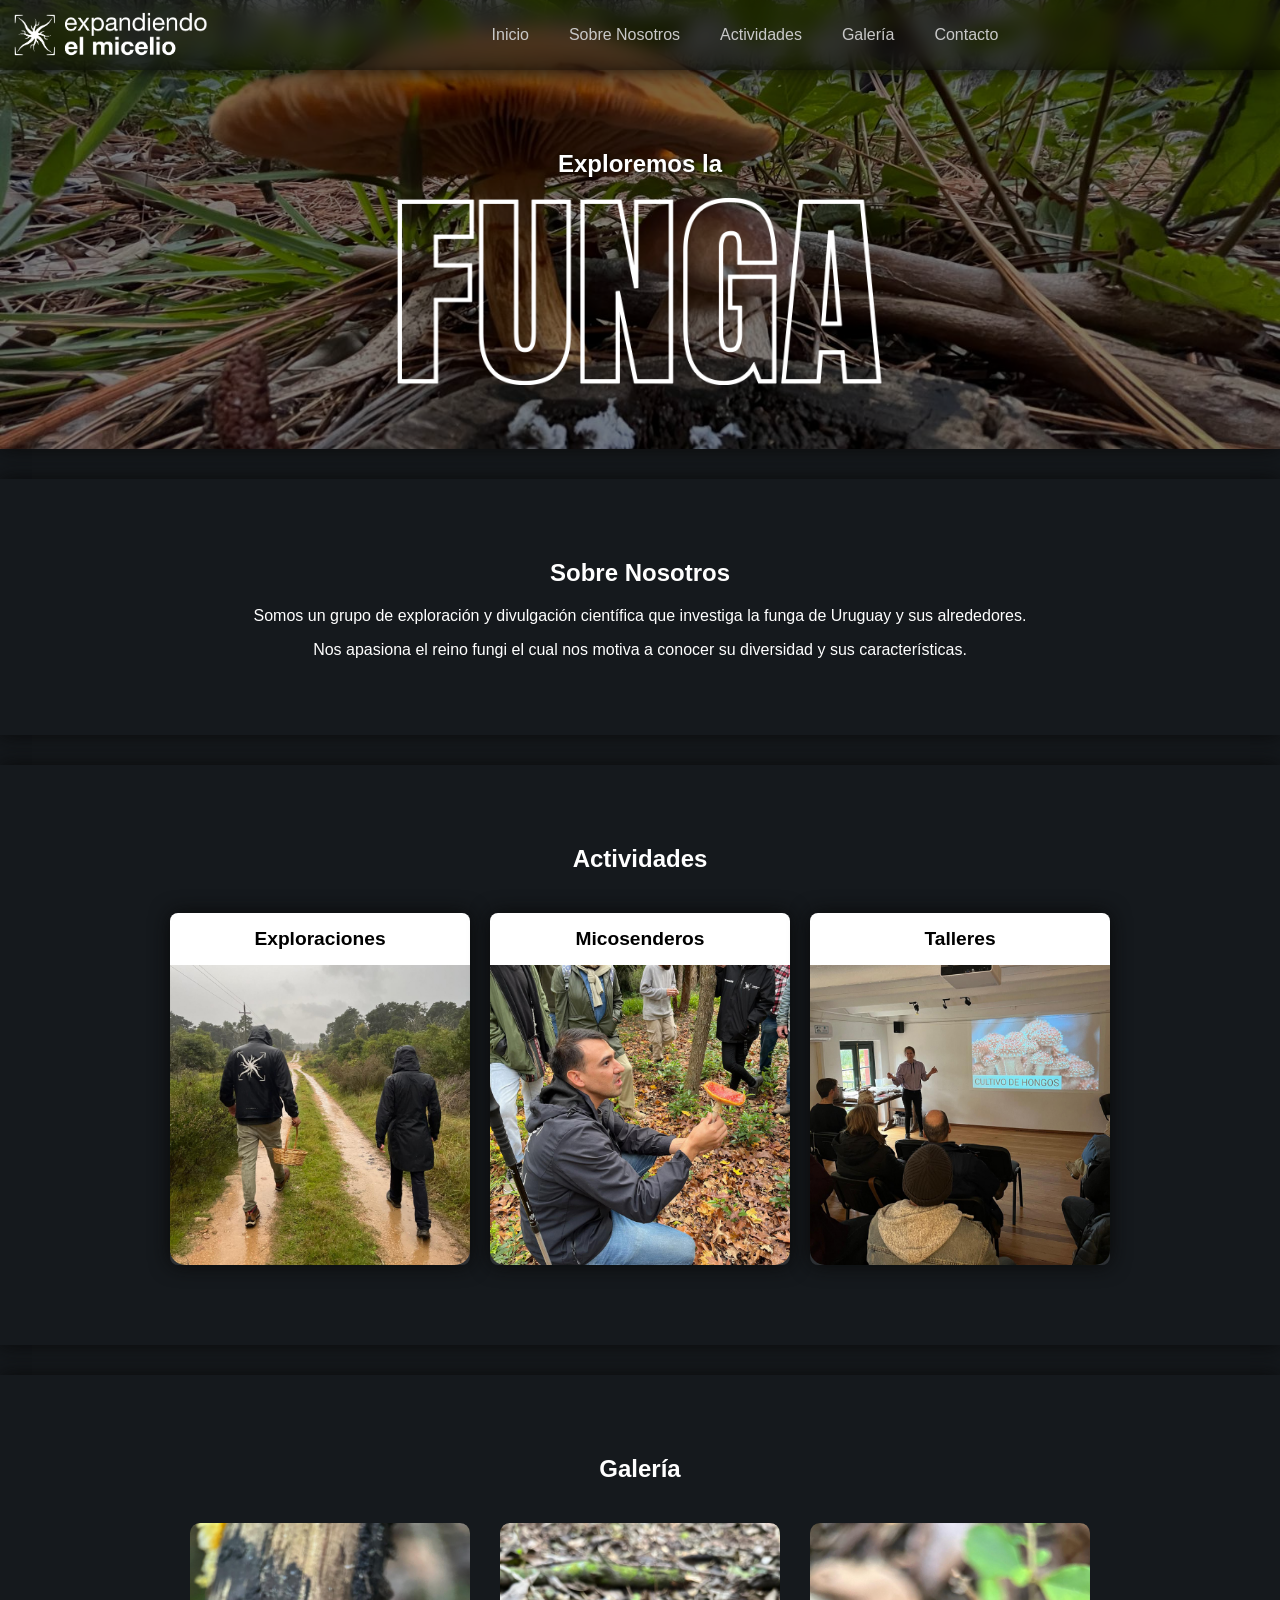
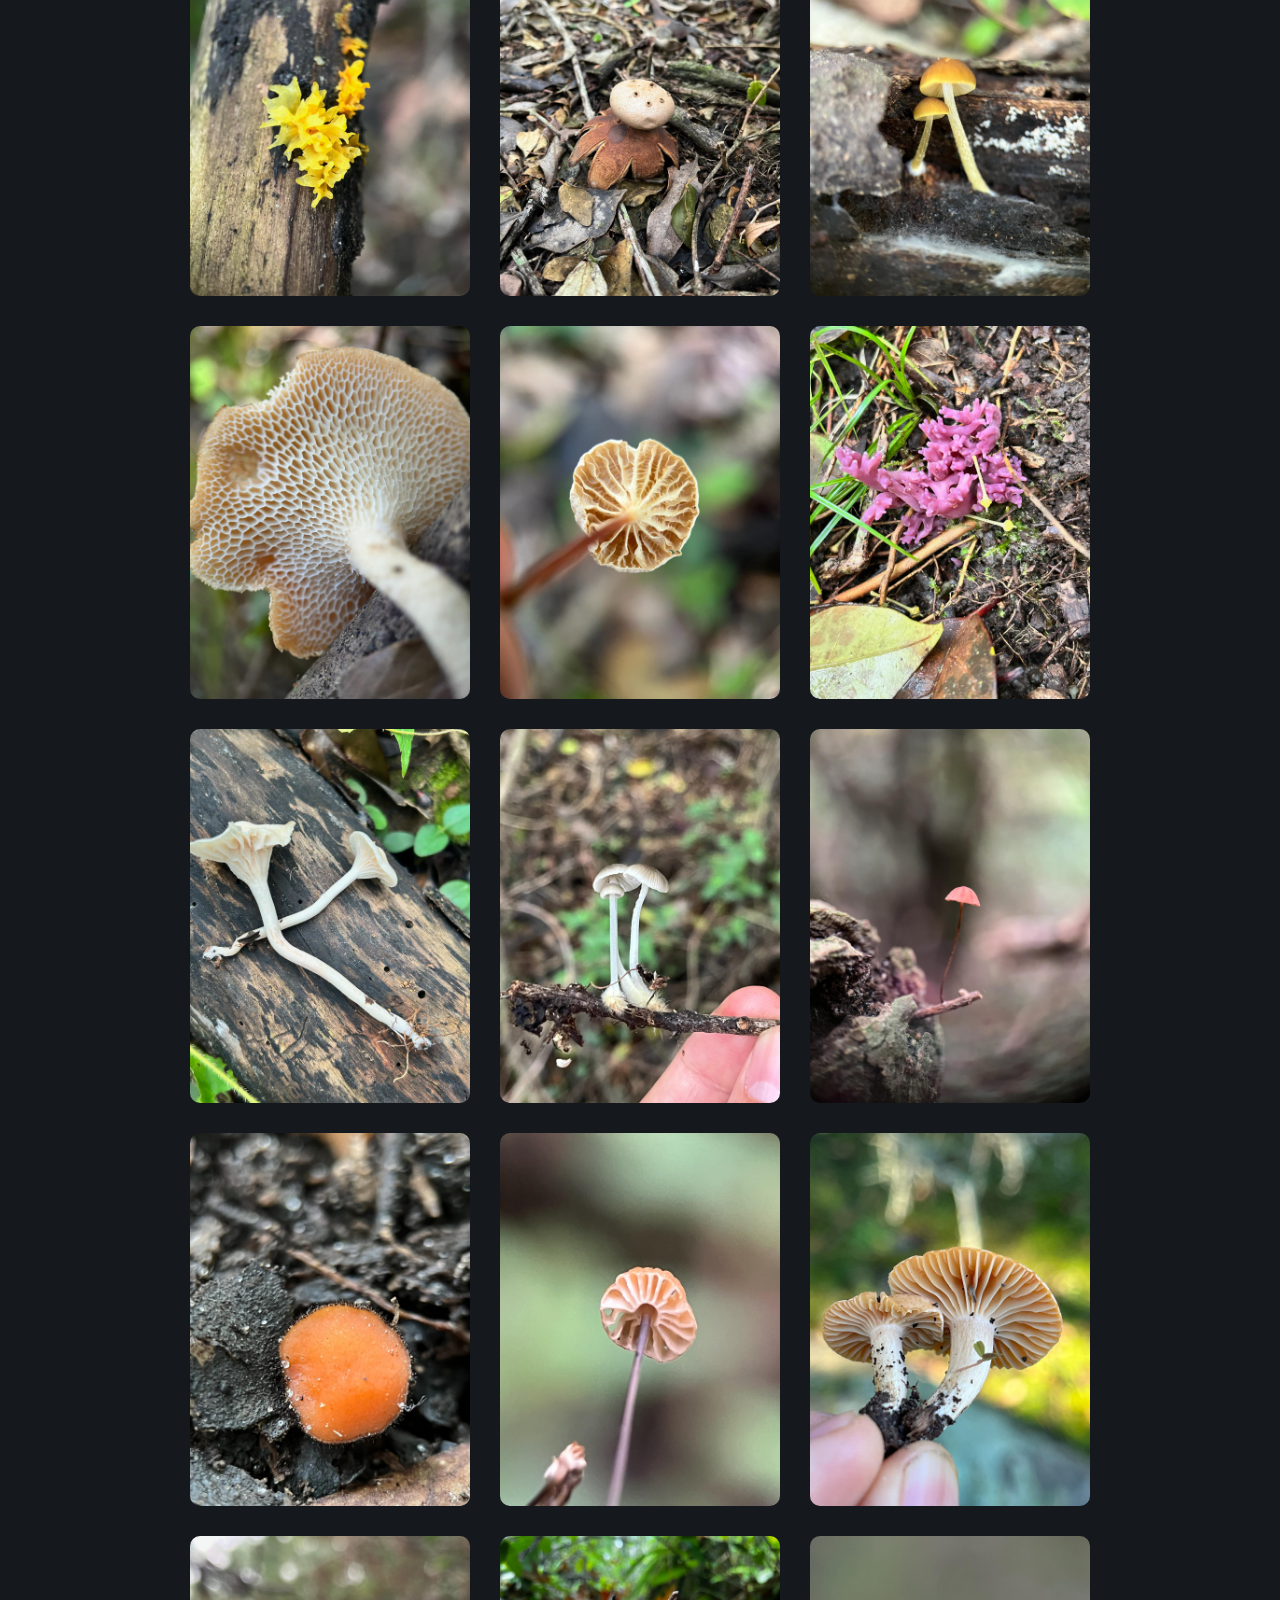
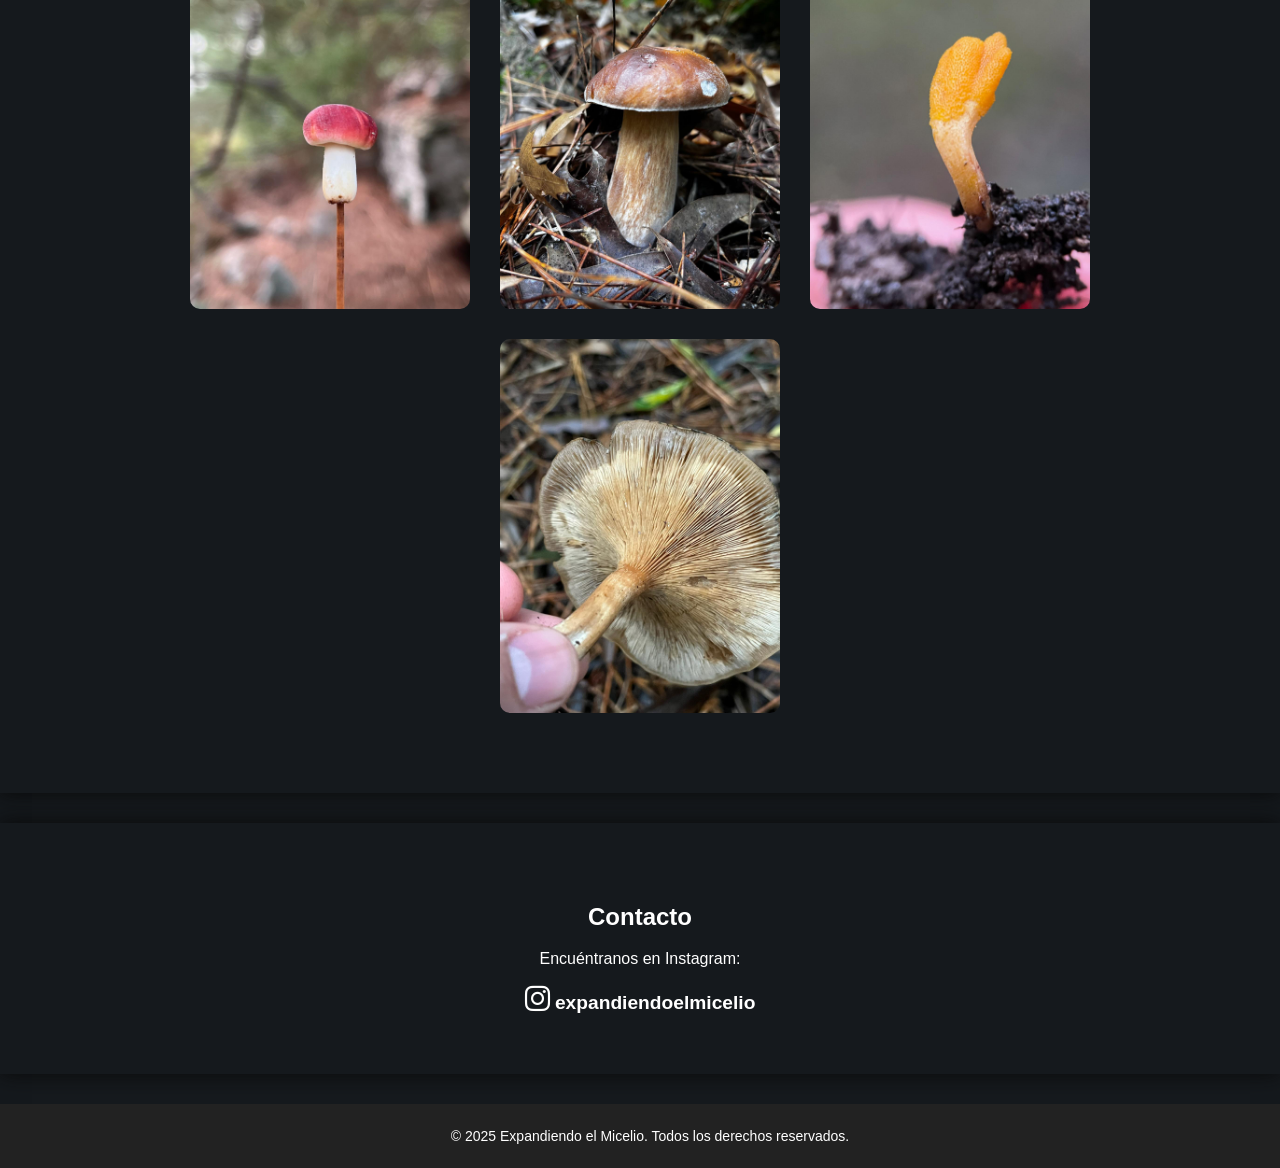
<file: index.html>
<!DOCTYPE html>
<html lang="es">
<head>
    <meta charset="UTF-8">
    <meta name="viewport" content="width=device-width, initial-scale=1.0">
    <title>Expandiendo el Micelio</title>
    <link rel="stylesheet" href="css/styles.css">
    <link rel="icon" href="images/favicon.png" type="image/x-icon">
    <link rel="stylesheet" href="https://cdnjs.cloudflare.com/ajax/libs/font-awesome/6.4.2/css/all.min.css">
</head>
<body>

    <div class="hero">
        <header>
            <img src="images/logo.png" alt="expandiendo el micelio" class="logo">
            <!--<h1>Expandiendo el Micelio</h1>-->
            <nav>
                <button class="menu-toggle">☰</button>
                <ul class="nav-menu">
                    <li><a href="#inicio">Inicio</a></li>
                    <li><a href="#sobre-nosotros">Sobre Nosotros</a></li>
                    <li><a href="#actividades">Actividades</a></li>
                    <li><a href="#galeria">Galería</a></li>
                    <!--<li><a href="#blog">Blog</a></li>-->
                    <li><a href="#contacto">Contacto</a></li>
                </ul>
            </nav>
    
            <nav>
                <!-- a futuro puede ir inicio de sesión y registro-->
            </nav>
        </header>        
        
        <section id="inicio" class="section">
            <h2>Exploremos la</h2>            
            <img src="images/funga.png" alt="funga" class="imagen-funga">
            <!--<p>Exploramos y divulgamos acerca del fascinante mundo de los hongos.</p>-->
        </section>
    </div>
    
    
    <section id="sobre-nosotros" class="section">
        <h2>Sobre Nosotros</h2>
        <p>Somos un grupo de exploración y divulgación científica que investiga la funga de Uruguay y sus alrededores.</p>
        <p>Nos apasiona el reino fungi el cual nos motiva a conocer su diversidad y sus características.</p>
    </section>
    
    <section id="actividades" class="section">
        <h2>Actividades</h2>
        <div class="actividades-container">
            <div class="tarjeta">
                <h3>Exploraciones</h3>
                <img src="images/exploracion.jpg" alt="Exploraciones">
            </div>
            <div class="tarjeta">
                <h3>Micosenderos</h3>
                <img src="images/micosenderos.jpg" alt="Micosenderos guiados">
            </div>
            <div class="tarjeta">
                <h3>Talleres</h3>
                <img src="images/talleres.jpg" alt="Talleres sobre hongos">
            </div>
        </div>
    </section> 
      
    <section id="galeria" class="section">
        <h2>Galería</h2>
        <div class="galeria-container"></div>
    </section>
    
    <!--
    <section id="blog" class="section">
        <h2>Blog / Noticias</h2>
        <p>Artículos sobre hallazgos y datos científicos.</p>
    </section>
    -->
    
    <section id="contacto" class="section">
        <h2>Contacto</h2>
        <p>Encuéntranos en Instagram:</p>
        <a href="https://www.instagram.com/expandiendoelmicelio" target="_blank" class="instagram-link">
            <i class="fa-brands fa-instagram"></i> expandiendoelmicelio
        </a>
    </section>
    
    <footer>
        <p>&copy; 2025 Expandiendo el Micelio. Todos los derechos reservados.</p>
    </footer>

    <button id="backToTop" class="back-to-top">&gt;</button>

    <script>
        document.querySelector(".menu-toggle").addEventListener("click", function() {
            document.querySelector(".nav-menu").classList.toggle("show");
        });

        document.addEventListener("DOMContentLoaded", function () {
        const backToTopButton = document.getElementById("backToTop");

        // Mostrar u ocultar el botón según la posición de la página
        window.addEventListener("scroll", function () {
            if (window.scrollY > 200) {
                backToTopButton.style.display = "flex";
            } else {
                backToTopButton.style.display = "none";
            }
        });

        // Acción al hacer clic en el botón
        backToTopButton.addEventListener("click", function () {
            window.scrollTo({ top: 0, behavior: "smooth" });
        });
    });

    document.addEventListener("DOMContentLoaded", function () {
        const galeriaContainer = document.querySelector(".galeria-container");

        for (let i = 1; i <= 16; i++) { // Ajusta el número según la cantidad de imágenes que tengas
            const img = document.createElement("img");
            img.src = `images/galeria/galeria_${i}.jpg`;
            img.alt = `Galería ${i}`;
            galeriaContainer.appendChild(img);
        }
    });
    </script>
</body>
</html>
</file>
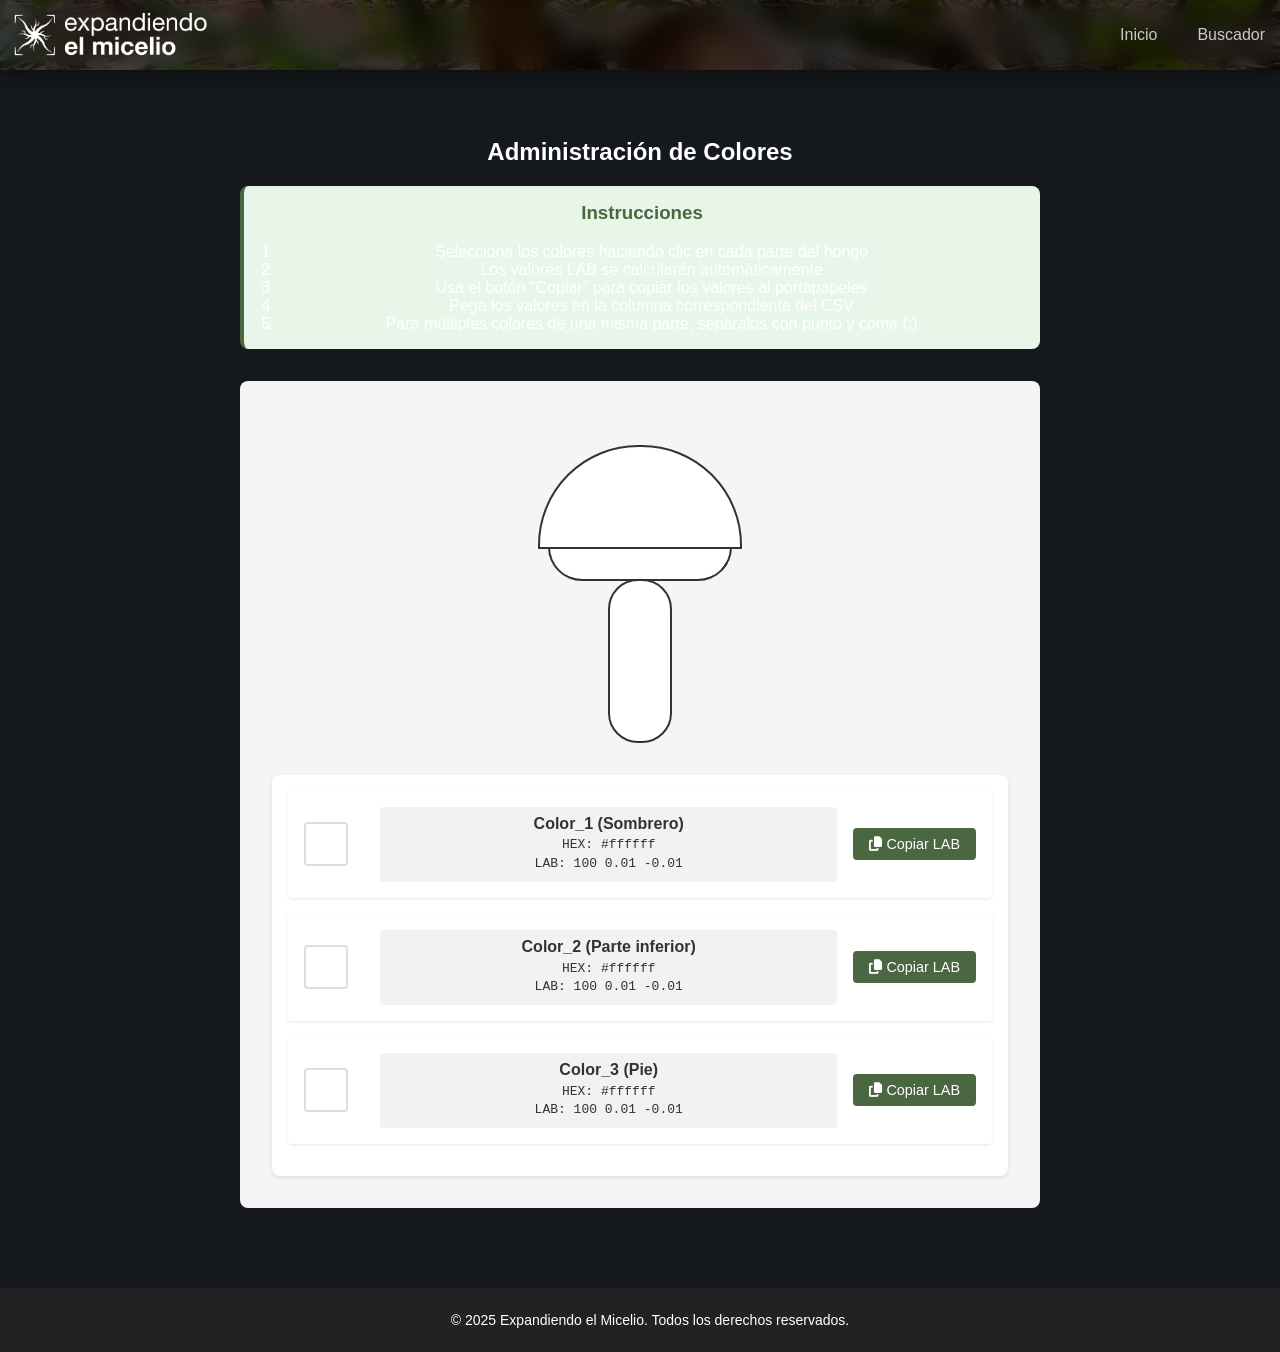
<file: admin-colores.html>
<!DOCTYPE html>
<html lang="es">
<head>
    <meta charset="UTF-8">
    <meta name="viewport" content="width=device-width, initial-scale=1.0">
    <title>Administración de Colores - Expandiendo el Micelio</title>
    <link rel="stylesheet" href="css/styles.css">
    <link rel="icon" href="images/favicon.png" type="image/x-icon">
    <link rel="stylesheet" href="https://cdnjs.cloudflare.com/ajax/libs/font-awesome/6.4.2/css/all.min.css">
    <style>
        .admin-container {
            max-width: 800px;
            margin: 2rem auto;
            padding: 1rem;
        }

        .color-section {
            background: #f5f5f5;
            padding: 2rem;
            border-radius: 8px;
            margin-bottom: 2rem;
        }

        .mushroom-selector {
            width: 300px;
            margin: 2rem auto;
            position: relative;
            display: flex;
            flex-direction: column;
            align-items: center;
        }

        .mushroom-part {
            position: relative;
            cursor: pointer;
            transition: transform 0.2s;
            display: flex;
            justify-content: center;
            width: 100%;
        }

        .cap {
            width: 200px;
            height: 100px;
            background-color: #FFFFFF;
            border: 2px solid #333;
            border-radius: 100px 100px 0 0;
            position: relative;
            z-index: 3;
        }

        .gills {
            width: 180px;
            height: 30px;
            background-color: #FFFFFF;
            border: 2px solid #333;
            border-radius: 0 0 90px 90px;
            margin-top: -2px;
            position: relative;
            z-index: 2;
        }

        .stem {
            width: 60px;
            height: 160px;
            background-color: #FFFFFF;
            border: 2px solid #333;
            border-radius: 30px;
            margin-top: -2px;
            position: relative;
            z-index: 1;
        }

        .color-picker {
            position: absolute;
            opacity: 0;
            width: 100%;
            height: 100%;
            cursor: pointer;
            top: 0;
            left: 0;
            margin: 0;
            padding: 0;
        }

        .color-values {
            margin-top: 2rem;
            padding: 1rem;
            background: white;
            border-radius: 8px;
            box-shadow: 0 2px 4px rgba(0,0,0,0.1);
        }

        .color-row {
            display: flex;
            align-items: center;
            gap: 1rem;
            margin-bottom: 1rem;
            padding: 1rem;
            background: white;
            border-radius: 4px;
            box-shadow: 0 1px 3px rgba(0,0,0,0.1);
        }

        .color-preview {
            width: 40px;
            height: 40px;
            border: 2px solid #ddd;
            border-radius: 4px;
            margin-right: 1rem;
        }

        .color-info {
            flex-grow: 1;
            background: rgba(0, 0, 0, 0.05);
            padding: 0.5rem;
            border-radius: 4px;
        }

        .color-info strong {
            color: #333;
            display: block;
            margin-bottom: 0.3rem;
        }

        .color-info p {
            margin: 0.2rem 0;
            font-family: monospace;
            color: #333;
            font-weight: 500;
        }

        .copy-button {
            padding: 0.5rem 1rem;
            background: #4a6741;
            color: white;
            border: none;
            border-radius: 4px;
            cursor: pointer;
            font-size: 0.9rem;
            transition: background-color 0.3s;
        }

        .copy-button:hover {
            background: #3a5233;
        }

        .instructions {
            margin-bottom: 2rem;
            padding: 1rem;
            background: #e8f5e9;
            border-radius: 8px;
            border-left: 4px solid #4a6741;
        }

        .instructions h3 {
            margin-top: 0;
            color: #4a6741;
        }

        .instructions ol {
            margin: 0;
            padding-left: 1.2rem;
        }
    </style>
</head>
<body>
    <div class="hero">
        <header>
            <img src="images/logo.png" alt="expandiendo el micelio" class="logo">
            <nav>
                <button class="menu-toggle">☰</button>
                <ul class="nav-menu">
                    <li><a href="index.html">Inicio</a></li>
                    <li><a href="buscador.html">Buscador</a></li>
                </ul>
            </nav>
        </header>
    </div>

    <main>
        <div class="admin-container">
            <h2>Administración de Colores</h2>
            
            <div class="instructions">
                <h3>Instrucciones</h3>
                <ol>
                    <li>Selecciona los colores haciendo clic en cada parte del hongo</li>
                    <li>Los valores LAB se calcularán automáticamente</li>
                    <li>Usa el botón "Copiar" para copiar los valores al portapapeles</li>
                    <li>Pega los valores en la columna correspondiente del CSV</li>
                    <li>Para múltiples colores de una misma parte, sepáralos con punto y coma (;)</li>
                </ol>
            </div>

            <div class="color-section">
                <div class="mushroom-selector">
                    <div class="mushroom-part cap">
                        <input type="color" id="superficie" class="color-picker" value="#FFFFFF" title="Color del sombrero">
                    </div>
                    <div class="mushroom-part gills">
                        <input type="color" id="parte-inferior" class="color-picker" value="#FFFFFF" title="Color de las láminas">
                    </div>
                    <div class="mushroom-part stem">
                        <input type="color" id="pie" class="color-picker" value="#FFFFFF" title="Color del pie">
                    </div>
                </div>

                <div class="color-values">
                    <div class="color-row">
                        <div class="color-preview" id="preview-superficie"></div>
                        <div class="color-info">
                            <strong>Color_1 (Sombrero)</strong>
                            <p>HEX: <span id="hex-superficie">#FFFFFF</span></p>
                            <p>LAB: <span id="lab-superficie">100,0,0</span></p>
                        </div>
                        <button class="copy-button" data-target="lab-superficie">
                            <i class="fas fa-copy"></i> Copiar LAB
                        </button>
                    </div>

                    <div class="color-row">
                        <div class="color-preview" id="preview-parte-inferior"></div>
                        <div class="color-info">
                            <strong>Color_2 (Parte inferior)</strong>
                            <p>HEX: <span id="hex-parte-inferior">#FFFFFF</span></p>
                            <p>LAB: <span id="lab-parte-inferior">100,0,0</span></p>
                        </div>
                        <button class="copy-button" data-target="lab-parte-inferior">
                            <i class="fas fa-copy"></i> Copiar LAB
                        </button>
                    </div>

                    <div class="color-row">
                        <div class="color-preview" id="preview-pie"></div>
                        <div class="color-info">
                            <strong>Color_3 (Pie)</strong>
                            <p>HEX: <span id="hex-pie">#FFFFFF</span></p>
                            <p>LAB: <span id="lab-pie">100,0,0</span></p>
                        </div>
                        <button class="copy-button" data-target="lab-pie">
                            <i class="fas fa-copy"></i> Copiar LAB
                        </button>
                    </div>
                </div>
            </div>
        </div>
    </main>

    <footer>
        <p>&copy; 2025 Expandiendo el Micelio. Todos los derechos reservados.</p>
    </footer>

    <script>
        // Funciones de conversión de color
        function hexToRgb(hex) {
            const result = /^#?([a-f\d]{2})([a-f\d]{2})([a-f\d]{2})$/i.exec(hex);
            return result ? {
                r: parseInt(result[1], 16),
                g: parseInt(result[2], 16),
                b: parseInt(result[3], 16)
            } : null;
        }

        function rgbToXyz(rgb) {
            let r = rgb.r / 255;
            let g = rgb.g / 255;
            let b = rgb.b / 255;

            r = r > 0.04045 ? Math.pow((r + 0.055) / 1.055, 2.4) : r / 12.92;
            g = g > 0.04045 ? Math.pow((g + 0.055) / 1.055, 2.4) : g / 12.92;
            b = b > 0.04045 ? Math.pow((b + 0.055) / 1.055, 2.4) : b / 12.92;

            r *= 100;
            g *= 100;
            b *= 100;

            const x = r * 0.4124 + g * 0.3576 + b * 0.1805;
            const y = r * 0.2126 + g * 0.7152 + b * 0.0722;
            const z = r * 0.0193 + g * 0.1192 + b * 0.9505;

            return { x, y, z };
        }

        function xyzToLab(xyz) {
            const ref = {
                x: 95.047,
                y: 100,
                z: 108.883
            };

            let x = xyz.x / ref.x;
            let y = xyz.y / ref.y;
            let z = xyz.z / ref.z;

            x = x > 0.008856 ? Math.pow(x, 1/3) : (7.787 * x) + 16/116;
            y = y > 0.008856 ? Math.pow(y, 1/3) : (7.787 * y) + 16/116;
            z = z > 0.008856 ? Math.pow(z, 1/3) : (7.787 * z) + 16/116;

            const l = (116 * y) - 16;
            const a = 500 * (x - y);
            const b = 200 * (y - z);

            return {
                l: Math.round(l * 100) / 100,
                a: Math.round(a * 100) / 100,
                b: Math.round(b * 100) / 100
            };
        }

        function hexToLab(hex) {
            const rgb = hexToRgb(hex);
            const xyz = rgbToXyz(rgb);
            return xyzToLab(xyz);
        }

        // Actualizar valores de color
        function updateColorValues(id, hex) {
            const lab = hexToLab(hex);
            document.getElementById(`preview-${id}`).style.backgroundColor = hex;
            document.getElementById(`hex-${id}`).textContent = hex;
            document.getElementById(`lab-${id}`).textContent = `${lab.l} ${lab.a} ${lab.b}`;
        }

        // Event listeners
        document.addEventListener('DOMContentLoaded', function() {
            const colorInputs = ['superficie', 'parte-inferior', 'pie'];
            
            // Inicializar valores
            colorInputs.forEach(id => {
                const input = document.getElementById(id);
                updateColorValues(id, input.value);
                
                // Escuchar cambios
                input.addEventListener('input', function() {
                    const part = document.querySelector('.' + (id === 'superficie' ? 'cap' : id === 'parte-inferior' ? 'gills' : 'stem'));
                    part.style.backgroundColor = this.value;
                    updateColorValues(id, this.value);
                });
            });

            // Botones de copiar
            document.querySelectorAll('.copy-button').forEach(button => {
                button.addEventListener('click', function() {
                    const targetId = this.getAttribute('data-target');
                    const text = document.getElementById(targetId).textContent;
                    navigator.clipboard.writeText(text).then(() => {
                        const originalText = this.innerHTML;
                        this.innerHTML = '<i class="fas fa-check"></i> Copiado';
                        setTimeout(() => {
                            this.innerHTML = originalText;
                        }, 2000);
                    });
                });
            });
        });
    </script>
</body>
</html>
</file>
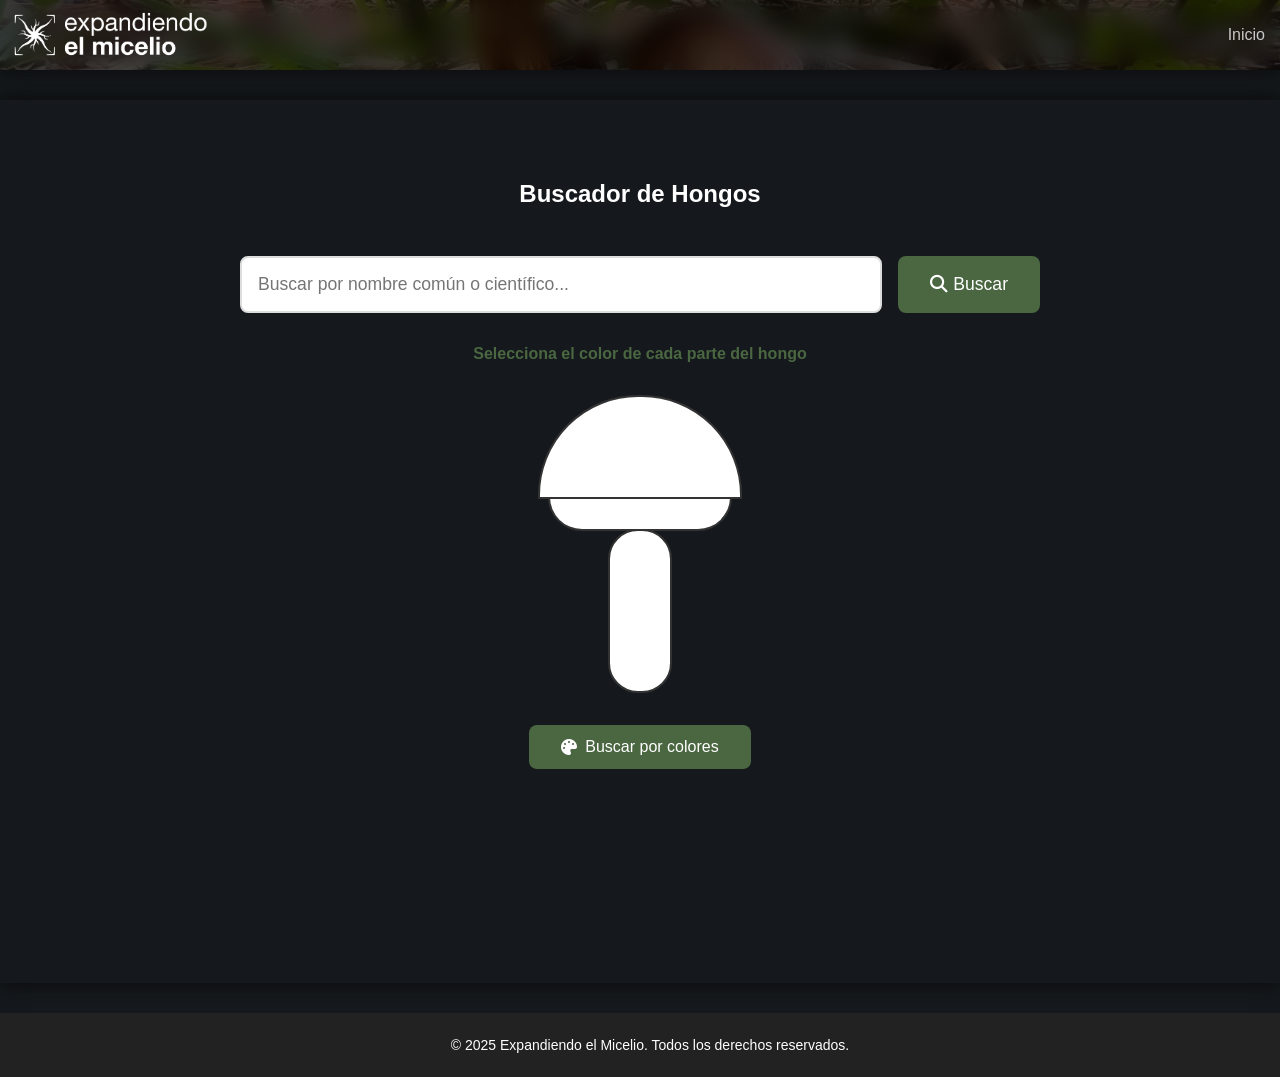
<file: buscador.html>
<!DOCTYPE html>
<html lang="es">
<head>
    <meta charset="UTF-8">
    <meta name="viewport" content="width=device-width, initial-scale=1.0">
    <title>Buscador de Hongos - Expandiendo el Micelio</title>
    <link rel="stylesheet" href="css/styles.css">
    <link rel="icon" href="images/favicon.png" type="image/x-icon">
    <link rel="stylesheet" href="https://cdnjs.cloudflare.com/ajax/libs/font-awesome/6.4.2/css/all.min.css">
    <style>
        .search-container {
            max-width: 800px;
            margin: 2rem auto;
            padding: 1rem;
        }

        .search-box {
            display: flex;
            gap: 1rem;
            margin-bottom: 2rem;
        }

        .search-input {
            flex: 1;
            padding: 1rem;
            border: 2px solid #ddd;
            border-radius: 8px;
            font-size: 1.1rem;
        }

        .search-button {
            padding: 1rem 2rem;
            background-color: #4a6741;
            color: white;
            border: none;
            border-radius: 8px;
            cursor: pointer;
            font-size: 1.1rem;
            transition: background-color 0.3s;
        }

        .search-button:hover {
            background-color: #3a5233;
        }

        .mushroom-selector {
            width: 300px;
            height: 400px;
            margin: 2rem auto;
            position: relative;
            display: flex;
            flex-direction: column;
            align-items: center;
        }

        .mushroom-part {
            position: relative;
            cursor: pointer;
            transition: transform 0.2s;
            display: flex;
            justify-content: center;
            width: 100%;
        }

        .mushroom-part:hover {
            transform: scale(1.05);
        }

        /* Sombrero del hongo */
        .cap {
            width: 200px;
            height: 100px;
            background-color: #FFFFFF;
            border: 2px solid #333;
            border-radius: 100px 100px 0 0;
            position: relative;
            z-index: 3;
        }

        /* Láminas */
        .gills {
            width: 180px;
            height: 30px;
            background-color: #FFFFFF;
            border: 2px solid #333;
            border-radius: 0 0 90px 90px;
            margin-top: -2px;
            position: relative;
            z-index: 2;
        }

        /* Pie */
        .stem {
            width: 60px;
            height: 160px;
            background-color: #FFFFFF;
            border: 2px solid #333;
            border-radius: 30px;
            margin-top: -2px;
            position: relative;
            z-index: 1;
        }

        .color-picker {
            position: absolute;
            opacity: 0;
            width: 100%;
            height: 100%;
            cursor: pointer;
            top: 0;
            left: 0;
            margin: 0;
            padding: 0;
        }

        .selector-labels {
            text-align: center;
            margin-top: 2rem;
            font-weight: bold;
            color: #4a6741;
        }

        .color-search-button {
            margin-top: 2rem;
            padding: 0.8rem 2rem;
            background-color: #4a6741;
            color: white;
            border: none;
            border-radius: 8px;
            cursor: pointer;
            font-size: 1rem;
            transition: all 0.3s ease;
            display: flex;
            align-items: center;
            gap: 0.5rem;
            margin-left: auto;
            margin-right: auto;
        }

        .color-search-button:hover {
            background-color: #3a5233;
            transform: translateY(-2px);
        }

        .results-grid {
            display: grid;
            grid-template-columns: repeat(auto-fill, minmax(250px, 1fr));
            gap: 2rem;
            padding: 1rem;
            margin-top: 3rem;
        }

        .fungi-card {
            border: 1px solid #ddd;
            border-radius: 8px;
            overflow: hidden;
            transition: transform 0.3s;
        }

        .fungi-card:hover {
            transform: translateY(-5px);
            box-shadow: 0 5px 15px rgba(0,0,0,0.1);
        }

        .fungi-card img {
            width: 100%;
            height: 200px;
            object-fit: cover;
        }

        .fungi-info {
            padding: 1rem;
        }

        .fungi-info h3 {
            margin: 0 0 0.5rem 0;
            color: #4a6741;
        }

        .fungi-info p {
            margin: 0;
            color: #666;
            font-size: 0.9rem;
        }

        .similarity-bar {
            background: #f0f0f0;
            border-radius: 4px;
            height: 20px;
            position: relative;
            margin-top: 10px;
            overflow: hidden;
        }

        .similarity-fill {
            background: #4a6741;
            height: 100%;
            transition: width 0.3s ease;
        }

        .similarity-text {
            position: absolute;
            top: 50%;
            left: 50%;
            transform: translate(-50%, -50%);
            color: white;
            text-shadow: 0 0 2px rgba(0,0,0,0.5);
            font-size: 0.9rem;
            font-weight: bold;
        }

        .results-grid {
            transition: opacity 0.15s ease-in-out;
        }

        .fungi-card {
            animation: fadeIn 0.3s ease-in-out;
        }

        @keyframes fadeIn {
            from {
                opacity: 0;
                transform: translateY(10px);
            }
            to {
                opacity: 1;
                transform: translateY(0);
            }
        }

        .similarity-fill {
            transition: width 0.3s ease-in-out;
        }

        .image-overlay {
            position: absolute;
            top: 0;
            left: 0;
            width: 100%;
            height: 100%;
            display: none;
            align-items: center;
            justify-content: center;
            color: #666;
            font-size: 0.9rem;
            backdrop-filter: blur(2px);
        }

        .image-overlay span {
            background-color: rgba(255, 255, 255, 0.9);
            padding: 8px 16px;
            border-radius: 4px;
            box-shadow: 0 2px 4px rgba(0,0,0,0.1);
        }

        .fungi-image[src$="placeholder.png"] + .image-overlay {
            display: flex;
        }
    </style>
</head>
<body>
    <div class="hero">
        <header>
            <img src="images/logo.png" alt="expandiendo el micelio" class="logo">
            <nav>
                <button class="menu-toggle">☰</button>
                <ul class="nav-menu">
                    <li><a href="index.html">Inicio</a></li>
                </ul>
            </nav>
        </header>
    </div>

    <main>
        <section class="section">
            <h2>Buscador de Hongos</h2>
            
            <div class="search-container">
                <div class="search-box">
                    <input type="text" class="search-input" placeholder="Buscar por nombre común o científico...">
                    <button class="search-button">
                        <i class="fas fa-search"></i> Buscar
                    </button>
                </div>
                <div class="selector-labels">
                        Selecciona el color de cada parte del hongo
                </div>

                <div class="mushroom-selector">
                    
                    <div class="mushroom-part cap">
                        <input type="color" id="superficie" class="color-picker" value="#FFFFFF" title="Color del sombrero">
                    </div>
                    <div class="mushroom-part gills">
                        <input type="color" id="parte-inferior" class="color-picker" value="#FFFFFF" title="Color de las láminas">
                    </div>
                    <div class="mushroom-part stem">
                        <input type="color" id="pie" class="color-picker" value="#FFFFFF" title="Color del pie">
                    </div>
                    <button class="color-search-button">
                        <i class="fas fa-palette"></i>
                        Buscar por colores
                    </button>
                </div>

                <div class="results-grid">
                    <!-- Los resultados se agregarán dinámicamente con JavaScript -->
                </div>
            </div>
        </section>
    </main>

    <footer>
        <p>&copy; 2025 Expandiendo el Micelio. Todos los derechos reservados.</p>
    </footer>

    <button id="backToTop" class="back-to-top">&gt;</button>

    <script>
        // Funciones de conversión de color
        function hexToRgb(hex) {
            const result = /^#?([a-f\d]{2})([a-f\d]{2})([a-f\d]{2})$/i.exec(hex);
            return result ? {
                r: parseInt(result[1], 16),
                g: parseInt(result[2], 16),
                b: parseInt(result[3], 16)
            } : null;
        }

        function rgbToXyz(rgb) {
            let r = rgb.r / 255;
            let g = rgb.g / 255;
            let b = rgb.b / 255;

            r = r > 0.04045 ? Math.pow((r + 0.055) / 1.055, 2.4) : r / 12.92;
            g = g > 0.04045 ? Math.pow((g + 0.055) / 1.055, 2.4) : g / 12.92;
            b = b > 0.04045 ? Math.pow((b + 0.055) / 1.055, 2.4) : b / 12.92;

            r *= 100;
            g *= 100;
            b *= 100;

            const x = r * 0.4124 + g * 0.3576 + b * 0.1805;
            const y = r * 0.2126 + g * 0.7152 + b * 0.0722;
            const z = r * 0.0193 + g * 0.1192 + b * 0.9505;

            return { x, y, z };
        }

        function xyzToLab(xyz) {
            const ref = {
                x: 95.047,
                y: 100,
                z: 108.883
            };

            let x = xyz.x / ref.x;
            let y = xyz.y / ref.y;
            let z = xyz.z / ref.z;

            x = x > 0.008856 ? Math.pow(x, 1/3) : (7.787 * x) + 16/116;
            y = y > 0.008856 ? Math.pow(y, 1/3) : (7.787 * y) + 16/116;
            z = z > 0.008856 ? Math.pow(z, 1/3) : (7.787 * z) + 16/116;

            const l = (116 * y) - 16;
            const a = 500 * (x - y);
            const b = 200 * (y - z);

            return {
                l: Math.round(l * 100) / 100,
                a: Math.round(a * 100) / 100,
                b: Math.round(b * 100) / 100
            };
        }

        function hexToLab(hex) {
            const rgb = hexToRgb(hex);
            const xyz = rgbToXyz(rgb);
            return xyzToLab(xyz);
        }

        // Función para calcular la distancia entre dos colores LAB
        function deltaE(lab1, lab2) {
            const deltaL = lab1.l - lab2.l;
            const deltaA = lab1.a - lab2.a;
            const deltaB = lab1.b - lab2.b;
            return Math.sqrt(deltaL * deltaL + deltaA * deltaA + deltaB * deltaB);
        }

        // Función para parsear valores LAB desde string
        function parseLabString(labStr) {
            try {
                const [l, a, b] = labStr.trim().split(' ').map(Number);
                if (isNaN(l) || isNaN(a) || isNaN(b)) {
                    console.error('Invalid LAB values:', labStr);
                    return null;
                }
                return { l, a, b };
            } catch (error) {
                console.error('Error parsing LAB string:', labStr, error);
                return null;
            }
        }

        // Cargar datos del CSV
        let mushroomData = [];
        
        async function loadMushroomData() {
            try {
                const response = await fetch('data/mushrooms.csv');
                const csvText = await response.text();
                console.log('CSV loaded:', csvText);
                
                // Manejar diferentes tipos de line endings (CRLF, LF)
                const rows = csvText.split(/\r?\n/).filter(row => row.trim());
                console.log('Rows:', rows); // Debug log
                
                mushroomData = rows.slice(1).map(row => {
                    if (!row) return null; // Skip empty rows
                    const values = row.split(',');
                    if (values.length < 6) return null; // Skip invalid rows
                    
                    const data = {
                        name: values[0],
                        scientificName: values[1],
                        image: values[2],
                        color1: values[3]?.split(';').map(c => c.trim()).filter(c => c),
                        color2: values[4]?.split(';').map(c => c.trim()).filter(c => c),
                        color3: values[5]?.split(';').map(c => c.trim()).filter(c => c)
                    };
                    console.log('Processed row:', data); // Debug log
                    return data;
                }).filter(item => item !== null); // Remove null entries
                
                console.log('Processed mushroom data:', mushroomData);
            } catch (error) {
                console.error('Error loading data:', error);
            }
        }

        // Función para buscar hongos por color
        function searchMushroomsByColor(targetColors) {
            console.log('Searching with colors:', targetColors);
            const maxDistance = 100;
            
            if (!mushroomData || mushroomData.length === 0) {
                console.error('No mushroom data available');
                return [];
            }
            
            // Calcular puntuación para cada hongo
            const scoredMushrooms = mushroomData.map(mushroom => {
                try {
                    // Calcular la mejor coincidencia para cada parte
                    const capMatch = !targetColors.cap || Math.min(...(mushroom.color1?.map(color => {
                        const labColor = parseLabString(color);
                        if (!labColor) return maxDistance;
                        return deltaE(targetColors.cap, labColor);
                    }) || [maxDistance]));

                    const gillsMatch = !targetColors.gills || Math.min(...(mushroom.color2?.map(color => {
                        const labColor = parseLabString(color);
                        if (!labColor) return maxDistance;
                        return deltaE(targetColors.gills, labColor);
                    }) || [maxDistance]));

                    const stemMatch = !targetColors.stem || Math.min(...(mushroom.color3?.map(color => {
                        const labColor = parseLabString(color);
                        if (!labColor) return maxDistance;
                        return deltaE(targetColors.stem, labColor);
                    }) || [maxDistance]));

                    // Calcular puntuación total
                    const selectedParts = [
                        targetColors.cap ? capMatch : null,
                        targetColors.gills ? gillsMatch : null,
                        targetColors.stem ? stemMatch : null
                    ].filter(x => x !== null);

                    const averageDistance = selectedParts.reduce((a, b) => a + b, 0) / selectedParts.length;
                    const similarity = Math.max(0, Math.round((1 - averageDistance / maxDistance) * 100));

                    return {
                        mushroom,
                        similarity,
                        distances: {
                            cap: capMatch,
                            gills: gillsMatch,
                            stem: stemMatch
                        }
                    };
                } catch (error) {
                    console.error('Error processing mushroom:', mushroom, error);
                    return null;
                }
            }).filter(item => item !== null);

            console.log('Scored mushrooms:', scoredMushrooms);

            // Ordenar por similitud y tomar los 3 mejores resultados
            const results = scoredMushrooms
                .sort((a, b) => b.similarity - a.similarity)
                .slice(0, 3)
                .filter(result => result.similarity > 0);

            console.log('Final results:', results);
            return results;
        }

        // Función para mostrar resultados
        function displayResults(results) {
            const resultsGrid = document.querySelector('.results-grid');
            
            // Crear el nuevo contenido
            const newContent = document.createElement('div');
            newContent.className = 'results-grid';
            
            if (results.length === 0) {
                newContent.innerHTML = '<p>No se encontraron hongos con esos colores.</p>';
            } else {
                results.forEach(result => {
                    const card = document.createElement('div');
                    card.className = 'fungi-card';
                    
                    const similarityBar = `
                        <div class="similarity-bar">
                            <div class="similarity-fill" style="width: ${result.similarity}%"></div>
                            <span class="similarity-text">${result.similarity}% coincidencia</span>
                        </div>
                    `;

                    card.innerHTML = `
                        <img src="images/mushrooms/${result.mushroom.image}" alt="${result.mushroom.name}" class="fungi-image" loading="lazy" onerror="this.src='images/placeholder.png'">
                        <div class="fungi-info">
                            <h3>${result.mushroom.name}</h3>
                            <p><em>${result.mushroom.scientificName}</em></p>
                            ${similarityBar}
                        </div>
                    `;
                    newContent.appendChild(card);
                });
            }

            // Aplicar transición suave
            resultsGrid.style.opacity = '0';
            setTimeout(() => {
                resultsGrid.innerHTML = newContent.innerHTML;
                resultsGrid.style.opacity = '1';
            }, 150);
        }

        // Inicialización y event listeners
        document.addEventListener("DOMContentLoaded", async function () {
            // Cargar datos al inicio
            await loadMushroomData();

            // Menú móvil
            document.querySelector(".menu-toggle").addEventListener("click", function() {
                document.querySelector(".nav-menu").classList.toggle("show");
            });

            // Botón volver arriba
            const backToTopButton = document.getElementById("backToTop");
            window.addEventListener("scroll", function () {
                if (window.scrollY > 200) {
                    backToTopButton.style.display = "flex";
                } else {
                    backToTopButton.style.display = "none";
                }
            });

            backToTopButton.addEventListener("click", function () {
                window.scrollTo({ top: 0, behavior: "smooth" });
            });

            // Configurar selectores de color
            const colorInputs = {
                superficie: document.getElementById('superficie'),
                'parte-inferior': document.getElementById('parte-inferior'),
                pie: document.getElementById('pie')
            };

            const parts = {
                superficie: document.querySelector('.cap'),
                'parte-inferior': document.querySelector('.gills'),
                pie: document.querySelector('.stem')
            };

            // Inicializar colores
            Object.entries(colorInputs).forEach(([id, input]) => {
                parts[id].style.backgroundColor = input.value;
            });

            // Manejar cambios de color
            Object.entries(colorInputs).forEach(([id, input]) => {
                input.addEventListener('input', function() {
                    parts[id].style.backgroundColor = this.value;
                });
            });

            // Manejar búsqueda
            let isSearching = false;
            document.querySelector('.color-search-button').addEventListener('click', async function() {
                if (isSearching) return;
                isSearching = true;

                try {
                    const colors = {
                        cap: hexToLab(colorInputs.superficie.value),
                        gills: hexToLab(colorInputs['parte-inferior'].value),
                        stem: hexToLab(colorInputs.pie.value)
                    };

                    const results = searchMushroomsByColor(colors);
                    await updateResults(results);
                } finally {
                    isSearching = false;
                }
            });
        });

        // Función para actualizar resultados
        async function updateResults(results) {
            const resultsGrid = document.querySelector('.results-grid');
            
            // Crear contenido
            const content = results.length === 0 
                ? '<p>No se encontraron hongos con esos colores.</p>'
                : results.map(result => {
                    // Procesar el nombre de la imagen
                    const imagePath = result.mushroom.image
                        .replace('images/mushrooms/', '') // Remover path si existe
                        .replace('-', '_') // Reemplazar guiones por guiones bajos si existen
                        .replace('.jpg', '.jpeg'); // Corregir extensión
                    
                    return `
                    <div class="fungi-card">
                        <div class="image-container">
                            <img src="images/mushrooms/${imagePath}"
                                 alt="${result.mushroom.name}"
                                 class="fungi-image"
                                 loading="lazy"
                                 onerror="this.onerror=null; this.src='images/placeholder.png'; console.log('Error cargando imagen:', this.src);">
                            <div class="image-overlay">
                                <span>Imagen no disponible</span>
                            </div>
                        </div>
                        <div class="fungi-info">
                            <h3>${result.mushroom.name}</h3>
                            <p><em>${result.mushroom.scientificName}</em></p>
                            <div class="similarity-bar">
                                <div class="similarity-fill" style="width: ${result.similarity}%"></div>
                                <span class="similarity-text">${result.similarity}% coincidencia</span>
                            </div>
                        </div>
                    </div>
                    `;
                }).join('');

            resultsGrid.innerHTML = content;
            
            // Debug: Mostrar las imágenes que se están intentando cargar
            console.log('Imágenes a cargar:', results.map(r => r.mushroom.image));
        }

        // Actualizar estilos
        const styles = `
            .results-grid {
                display: grid;
                grid-template-columns: repeat(auto-fill, minmax(250px, 1fr));
                gap: 2rem;
                padding: 1rem;
            }

            .fungi-card {
                border: 1px solid #ddd;
                border-radius: 8px;
                overflow: hidden;
                background: white;
                box-shadow: 0 2px 4px rgba(0,0,0,0.1);
                transition: transform 0.3s ease, box-shadow 0.3s ease;
            }

            .fungi-card:hover {
                transform: translateY(-5px);
                box-shadow: 0 8px 16px rgba(0,0,0,0.1);
            }

            .image-container {
                position: relative;
                width: 100%;
                height: 200px;
                background: #f5f5f5;
                overflow: hidden;
            }

            .fungi-image {
                width: 100%;
                height: 100%;
                object-fit: cover;
                transition: transform 0.3s ease;
                will-change: transform;
            }

            .fungi-card:hover .fungi-image {
                transform: scale(1.05);
            }

            .image-overlay {
                position: absolute;
                top: 0;
                left: 0;
                width: 100%;
                height: 100%;
                display: none;
                align-items: center;
                justify-content: center;
                color: #000000;
                font-size: 0.9rem;
                backdrop-filter: blur(2px);
            }

            .image-overlay span {
                background-color: rgba(255, 255, 255, 0.2);
                padding: 8px 16px;
                border-radius: 20px;
                box-shadow: 0 2px 4px rgba(0,0,0,0.1);
            }

            .fungi-image[src$="placeholder.png"] + .image-overlay {
                display: flex;
            }

            .fungi-info {
                padding: 1rem;
            }

            .fungi-info h3 {
                margin: 0 0 0.5rem 0;
                color: #4a6741;
            }

            .fungi-info p {
                margin: 0 0 1rem 0;
                color: #666;
            }

            .similarity-bar {
                background: #f0f0f0;
                border-radius: 4px;
                height: 20px;
                position: relative;
                margin-top: 10px;
                overflow: hidden;
            }

            .similarity-fill {
                background: #4a6741;
                height: 100%;
                width: 0;
                transition: width 0.3s ease;
            }

            .similarity-text {
                position: absolute;
                top: 50%;
                left: 50%;
                transform: translate(-50%, -50%);
                color: white;
                text-shadow: 0 0 2px rgba(0,0,0,0.5);
                font-size: 0.9rem;
                font-weight: bold;
                z-index: 1;
            }
        `;

        // Agregar estilos al documento
        const styleSheet = document.createElement("style");
        styleSheet.textContent = styles;
        document.head.appendChild(styleSheet);
    </script>
</body>
</html>
</file>
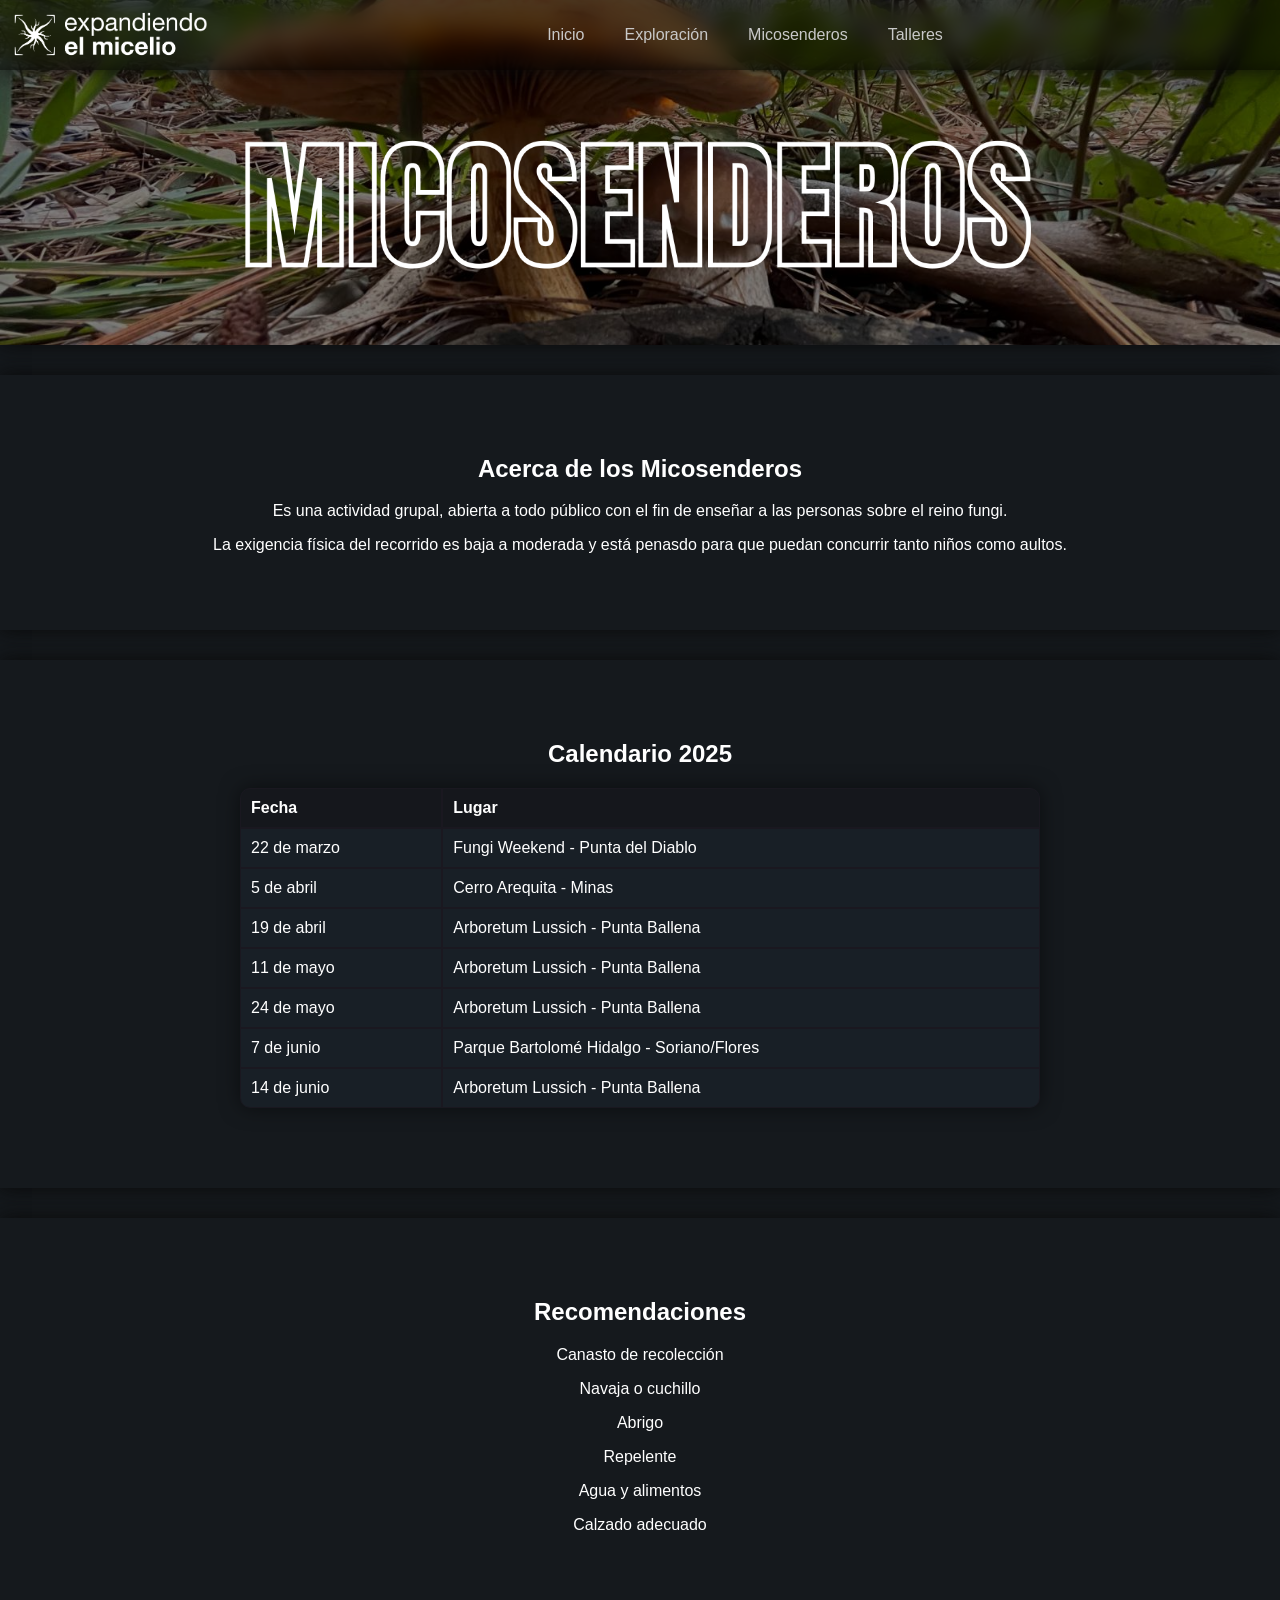
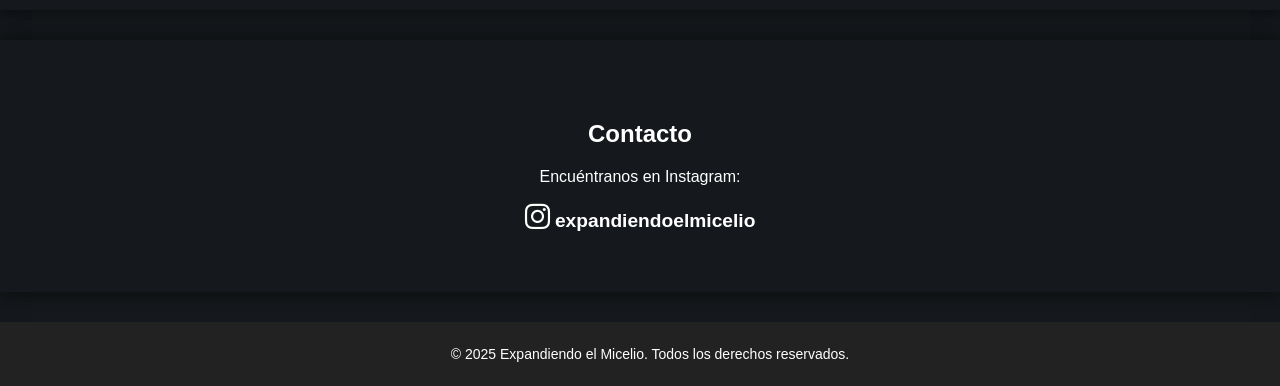
<file: micosenderos.html>
<!DOCTYPE html>
<html lang="es">
<head>
    <meta charset="UTF-8">
    <meta name="viewport" content="width=device-width, initial-scale=1.0">
    <title>Expandiendo el Micelio</title>
    <link rel="stylesheet" href="css/styles.css">
    <link rel="icon" href="images/favicon.png" type="image/x-icon">
    <link rel="stylesheet" href="https://cdnjs.cloudflare.com/ajax/libs/font-awesome/6.4.2/css/all.min.css">
</head>
<body>

    <div class="hero">
        <header>
            <img src="images/logo.png" alt="expandiendo el micelio" class="logo">
            <!--<h1>Expandiendo el Micelio</h1>-->
            <nav>
                <button class="menu-toggle">☰</button>
                <ul class="nav-menu">
                    <li><a href="index.html">Inicio</a></li>
                    <li><a href="#">Exploración</a></li>
                    <li><a href="#">Micosenderos</a></li>
                    <li><a href="#">Talleres</a></li>                                       
                </ul>
            </nav>
    
            <nav>
                <!-- a futuro puede ir inicio de sesión y registro-->
            </nav>
        </header>        
        
        <section id="inicio" class="section">                        
            <img src="images/micosenderos_banner.png" alt="micosenderos" class="imagen-micosenderos">
            <!--<p>Exploramos y divulgamos acerca del fascinante mundo de los hongos.</p>-->
        </section>
    </div>
    
    
    <section id="info-micosenderos" class="section">
        <h2>Acerca de los Micosenderos</h2>
        <p>Es una actividad grupal, abierta a todo público con el fin de enseñar a las personas sobre el reino fungi.</p>
        <p>La exigencia física del recorrido es baja a moderada y está penasdo para que puedan concurrir tanto niños como aultos.</p>
    </section>
    
    <section id="calendario" class="section">
        <h2>Calendario 2025</h2>
        <table>
            <thead>
                <tr>
                    <th>Fecha</th>
                    <th>Lugar</th>
                </tr>
            </thead>
            <tbody>
                <tr>
                    <td>22 de marzo</td>
                    <td>Fungi Weekend - Punta del Diablo</td>
                </tr>
                <tr>
                    <td>5 de abril</td>
                    <td>Cerro Arequita - Minas</td>
                </tr>
                <tr>
                    <td>19 de abril</td>
                    <td>Arboretum Lussich - Punta Ballena</td>
                </tr>                
                <tr>
                    <td>11 de mayo</td>
                    <td>Arboretum Lussich - Punta Ballena</td>
                </tr>
                <tr>
                    <td>24 de mayo</td>
                    <td>Arboretum Lussich - Punta Ballena</td>
                </tr>
                <tr>
                    <td>7 de junio</td>
                    <td>Parque Bartolomé Hidalgo - Soriano/Flores</td>
                </tr>
                <tr>
                    <td>14 de junio</td>
                    <td>Arboretum Lussich - Punta Ballena</td>
                </tr>
            </tbody>
        </table>
    </section>
    
    <section id="recomendaciones" class="section">
        <h2>Recomendaciones</h2>
        <p>Canasto de recolección</p>
        <p>Navaja o cuchillo</p>
        <p>Abrigo</p>
        <p>Repelente</p>
        <p>Agua y alimentos</p>
        <p>Calzado adecuado</p>        
    </section>  
    
    <section id="contacto" class="section">
        <h2>Contacto</h2>
        <p>Encuéntranos en Instagram:</p>
        <a href="https://www.instagram.com/expandiendoelmicelio" target="_blank" class="instagram-link">
            <i class="fa-brands fa-instagram"></i> expandiendoelmicelio
        </a>
    </section>
    
    <footer>
        <p>&copy; 2025 Expandiendo el Micelio. Todos los derechos reservados.</p>
    </footer>

    <button id="backToTop" class="back-to-top">&gt;</button>

    <script>
        document.querySelector(".menu-toggle").addEventListener("click", function() {
            document.querySelector(".nav-menu").classList.toggle("show");
        });

        document.addEventListener("DOMContentLoaded", function () {
        const backToTopButton = document.getElementById("backToTop");

        // Mostrar u ocultar el botón según la posición de la página
        window.addEventListener("scroll", function () {
            if (window.scrollY > 200) {
                backToTopButton.style.display = "flex";
            } else {
                backToTopButton.style.display = "none";
            }
        });

        // Acción al hacer clic en el botón
        backToTopButton.addEventListener("click", function () {
            window.scrollTo({ top: 0, behavior: "smooth" });
        });
    });
    
    </script>
</body>
</html>
</file>
<file: css/styles.css>
html {
    scroll-behavior: smooth;
    width: 100%;
    overflow-x: hidden;
}

body {
    background-color: rgb(21, 25, 29);
    color: white;
    font-family: Helvetica, Arial, sans-serif;
    margin: 0;
    padding: 0;
    text-align: center;
    width: 100%;
    overflow-x: hidden;
}

a {
    text-decoration: none;
    color: inherit; /* Opcional: mantiene el color del texto original */
}

.hero {
    background: url('../images/fondo_header_sec_1.jpeg') no-repeat center center;
    background-size: cover;    
    display: flex;
    flex-direction: column;
    width: 100%;
    max-width: 100vw;
    margin: 0px 0px 30px 0;
    
}

header {
    display: flex;
    padding: 0px 0px 0px 10px;
    align-items: center; /* Alinear verticalmente */
    justify-content: space-between; /* Espaciar elementos */    
    background: rgba(0, 0, 0, 0.7); /* Fondo semitransparente */
    backdrop-filter: blur(10px); /* Aplica desenfoque gaussiano */
    box-shadow: 0px 0px 20px #090909;
}

h1 {
    margin: 0;
    font-size: 14px;
}

nav {
    background: none;    
    margin-top: 0px;
}

.logo{
    margin-left: 0px;    
    max-width: 200px; /* Tamaño máximo */
    height: auto;
}

.menu-toggle {
    display: none;
    background: none;
    border: none;    
    font-size: 14px;
    color: rgb(0, 0, 0);
    cursor: pointer;
}

@media (max-width: 768px) {
    header {
        display: flex;
        align-items: center;  /* Centra verticalmente */
        justify-content: space-between; /* Espacia logo y botón */
        padding: 10px 20px;
        position: relative; /* Necesario si usamos position absolute en el botón */
    }

    .menu-toggle {
        display: block;
        background: #8f8f8f;
        border-radius: 3px;
        color: rgb(0, 0, 0);        
        display: flex;
        align-items: center;
        justify-content: center;
        font-size: 14px;
        border: none;
        cursor: pointer;
        position: absolute;
        right: 20px; /* Lo alinea a la derecha */
        top: 50%; 
        transform: translateY(-50%); /* Lo centra verticalmente */
        text-align: center;
        width: 30px;  /* Asegura un ancho fijo */
        height: 30px; /* Asegura una altura fija */
        padding: 0;        
    }
}


.nav-menu {
    display: flex;
    background: none;
    list-style: none;
    padding: 0;
    display: flex;
    justify-content: center;
    gap: 10px;
    transition: transform 0.3s ease-in-out;
}

.nav-menu li {
    display: inline;
}

.nav-menu li a {
    display: inline-block;
    padding: 10px 15px;
    color: rgb(200, 200, 200);
    text-decoration: none;
    transition: background-color 0.3s ease, color 0.3s ease;
}

.nav-menu li a:hover {
    background-color: rgba(255, 255, 255, 0.2);
    color: #ffffff;
    border-radius: 5px;
}

/* Responsive Design */
@media (max-width: 768px) {    

    .nav-menu {
        display: none;
        flex-direction: column;
        background: #222;
        position: absolute;
        top: 50px;
        width: 100%;
        left: 0;
        padding: 10px 0;
    }

    .nav-menu.show {
        display: flex;
    }

    .nav-menu li {
        display: block;
        margin: 0px 0;
    }
}

.section {
    padding: 60px 20px;
    margin: 0px 0px 30px 0;
    box-shadow: 0px 0px 20px #090909

}

#inicio {
    text-align: center;
    text-shadow: rgb(0, 0, 0) 1px 1px 5px;
    background-color: rgba(0, 0, 0, 0.5);
    margin: 0px 0px 0px 0;

}

.imagen-funga{
    
    width: 80vw;
    max-width: 500px; /* Tamaño máximo */
    height: auto;
    transition: transform 0.3s ease-in-out;
}

.imagen-micosenderos{
    
    width: 80vw;
    max-width: 800px; /* Tamaño máximo */
    height: auto;
    transition: transform 0.3s ease-in-out;
}

.imagen-funga:hover {
    transform: scale(1.05);
}

.actividades-container {
    display: flex;
    flex-wrap: wrap;
    justify-content: center;
    gap: 20px;
    padding: 20px;
}

.tarjeta {
    background-color: rgba(255, 255, 255, 0.1); /* Fondo semi-transparente */
    border-radius: 8px; /* Bordes redondeados */
    overflow: hidden;
    text-align: center;
    width: 300px; /* Tamaño fijo */
    max-width: 100%;
    box-shadow: 0px 0px 20px #090909;
    transition: transform 0.3s ease-in-out;
}

.tarjeta:hover {
    transform: scale(1.05);
}

.tarjeta h3 {
    background-color: rgb(255, 255, 255);
    color: black;
    margin: 0;
    padding: 15px;
    font-size: 1.2em;
}

.tarjeta img {
    width: 100%;
    display: block;
    border-bottom-left-radius: 15px;
    border-bottom-right-radius: 15px;
}

/* 📱 Responsive: En móviles, las tarjetas se apilan */
@media (max-width: 768px) {
    .actividades-container {
        flex-direction: column;
        align-items: center;
    }
}

.instagram-link {    
    align-items: center;
    gap: 10px;
    text-decoration: none;
    color: white;
    font-size: 1.2em;
    font-weight: bold;
}

.instagram-icon {
    width: 30px;
    height: 30px;
}

.instagram-link i {
    font-size: 1.5em;
}

.galeria-container {
    display: flex;
    flex-wrap: wrap; /* Permite que las imágenes pasen a la siguiente línea si no caben */
    justify-content: center; /* Centra las imágenes en la fila */
    gap: 30px; /* Espacio fijo entre imágenes */
    padding: 20px;
}

.galeria-container img {
    width: calc(25% - 20px); /* Cada imagen ocupa 25% del ancho menos el margen */
    max-width: 300px; /* Limita el tamaño máximo */
    border-radius: 10px;
    object-fit: cover;
    transition: transform 0.3s ease-in-out;
}

.galeria-container img:hover {
    transform: scale(1.02);
}

/* 📱 En pantallas pequeñas (menos de 768px), solo 1 imagen por fila */
@media (max-width: 768px) {
    .galeria-container img {
        width: calc(100% - 40px); /* Una sola imagen por fila con margen */
    }
}


footer {
    background-color: #222;
    padding: 10px;
    position: relative;
    bottom: 0;
    width: 100%;
    font-size: 14px;
}

.back-to-top {
    position: fixed;
    bottom: 20px;
    right: 20px;
    width: 50px;
    height: 50px;
    background-color: rgb(58, 58, 58);
    color: rgb(0, 0, 0);
    font-size: 24px;
    border: none;
    border-radius: 10px;
    cursor: pointer;
    display: none; /* Oculto por defecto */
    justify-content: center;
    align-items: center;
    transform: rotate(-90deg); /* Rotar el símbolo ">" hacia arriba */
}

.back-to-top:hover {
    background-color: rgb(67, 67, 67);
}



/*MICOSENDEROS*/

table {
    width: 100%;
    max-width: 800px;
    border-collapse: separate; /* Para que border-radius funcione */
    border-spacing: 0; /* Elimina el espacio entre celdas */
    margin-top: 20px;
    border-radius: 10px; /* Esquinas redondeadas */
    overflow: hidden; /* Asegura que los bordes redondeados se apliquen */
    margin: 20px auto; /* Centra la tabla horizontalmente */
    display: table; /* Asegura que se mantenga como tabla */
    box-shadow: 0 0 20px rgba(0,0,0,0.5);
}

th, td {
    border: 1px solid rgb(26, 24, 32);
    padding: 10px;
    text-align: left;
}

th {
    background-color: rgba(22, 19, 28, 0.2);
    color: white;
}

td {
    background-color: rgba(37, 57, 78, 0.2);
    color: white;
}

/* Esquinas redondeadas específicas */
table thead tr:first-child th:first-child {
    border-top-left-radius: 10px;
}

table thead tr:first-child th:last-child {
    border-top-right-radius: 10px;
}

table tbody tr:last-child td:first-child {
    border-bottom-left-radius: 10px;
}

table tbody tr:last-child td:last-child {
    border-bottom-right-radius: 10px;
}
</file>
